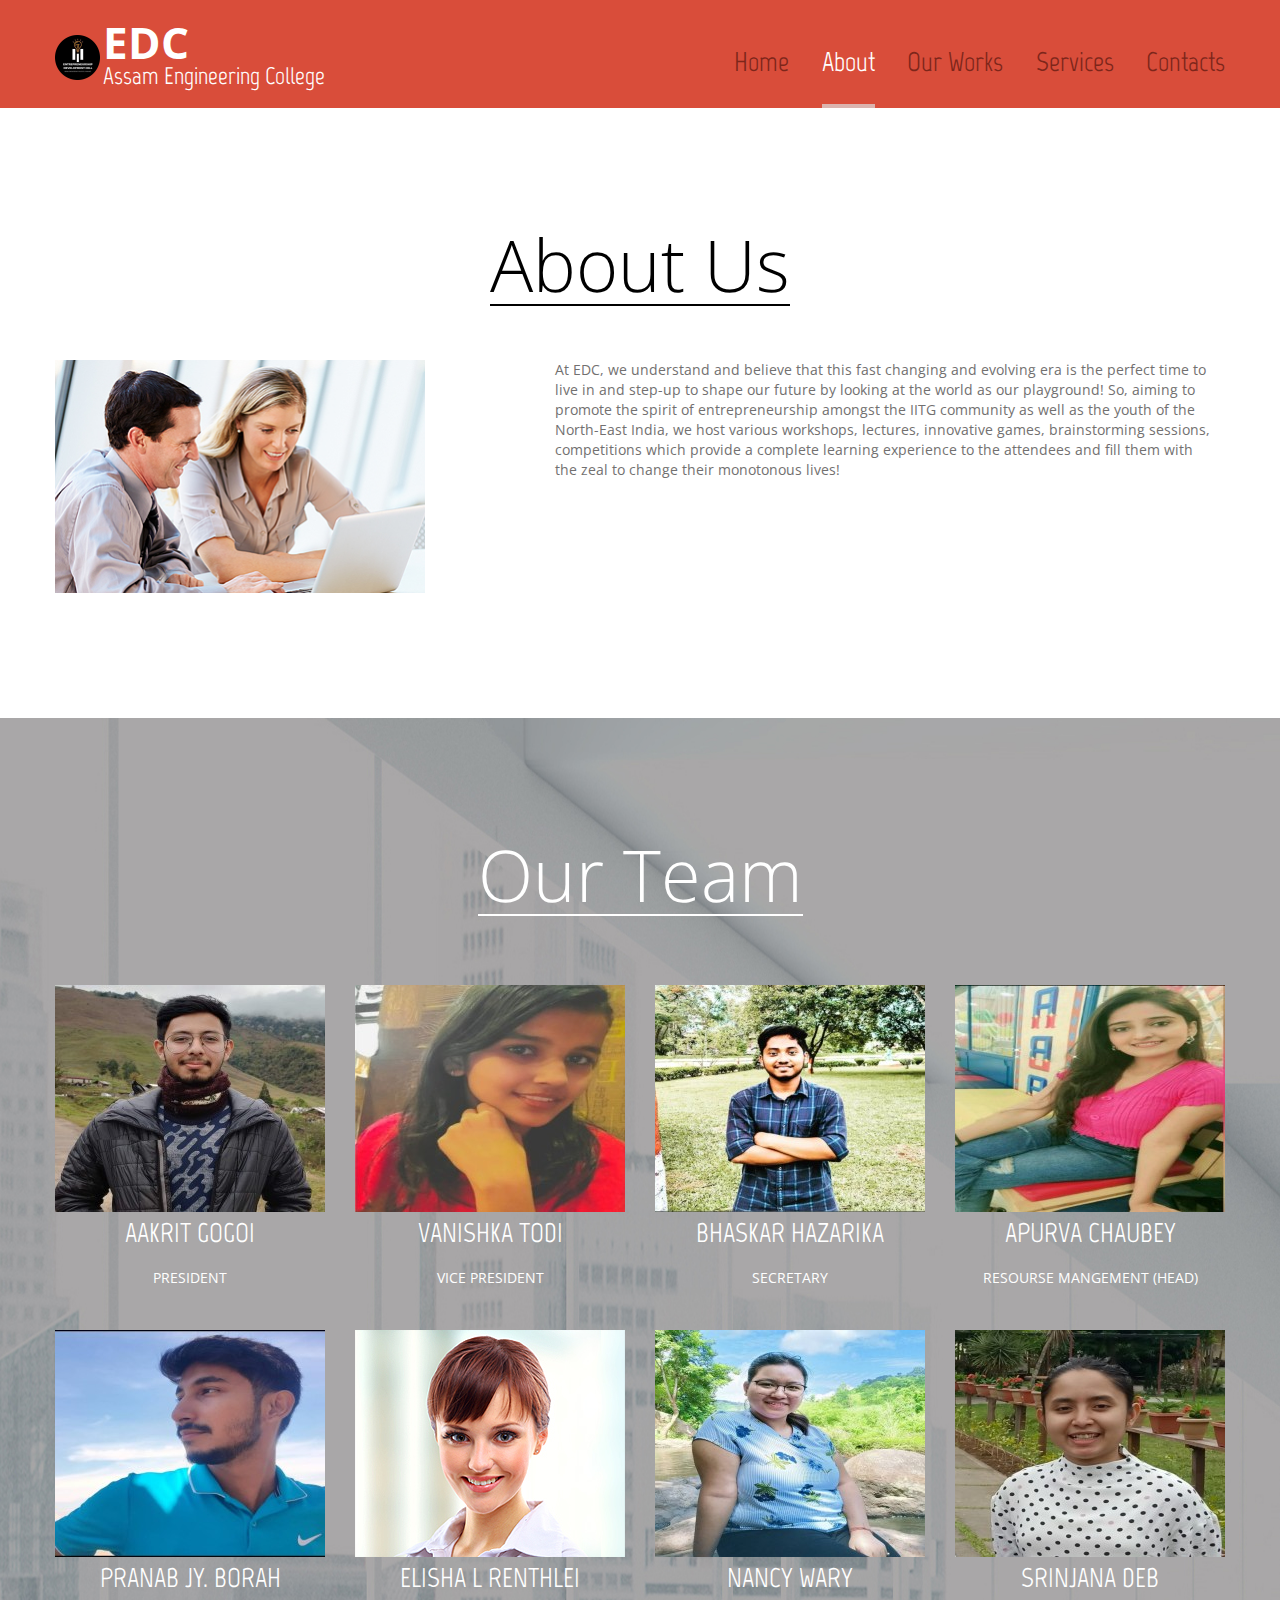
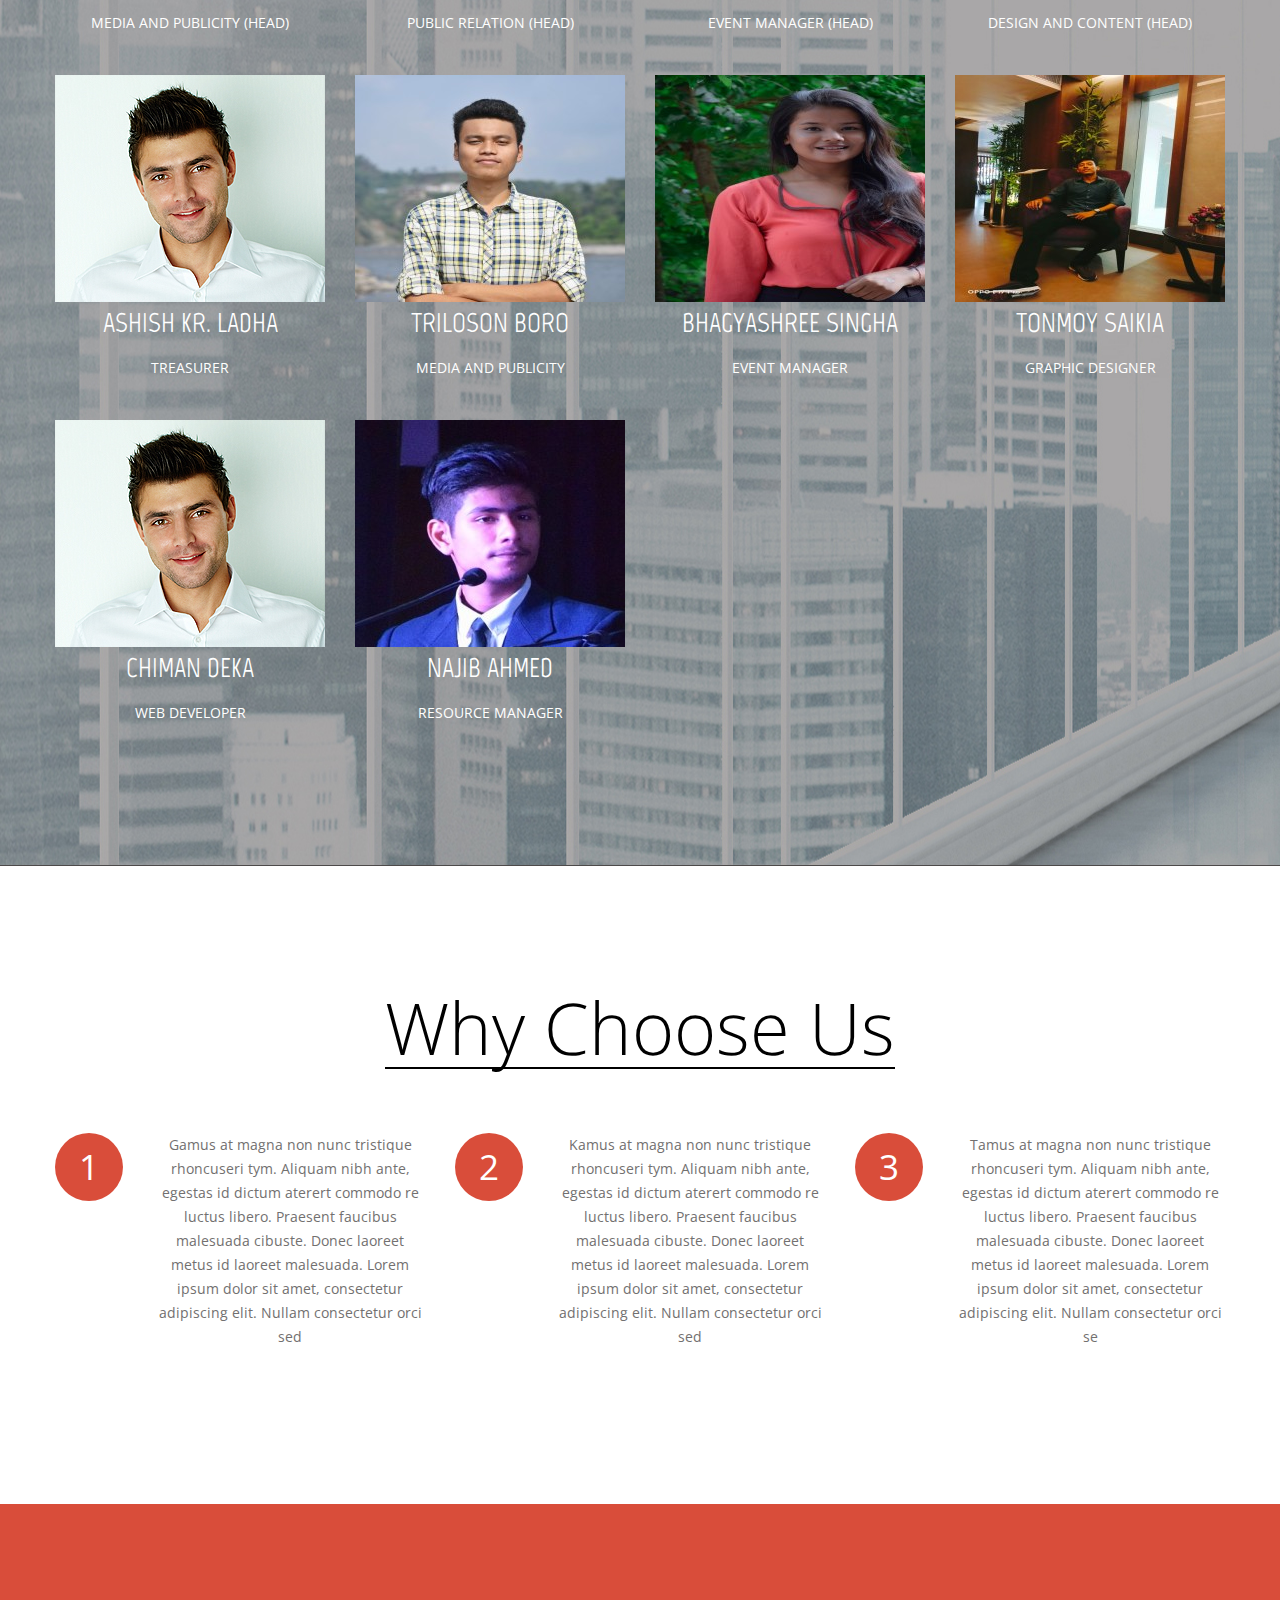
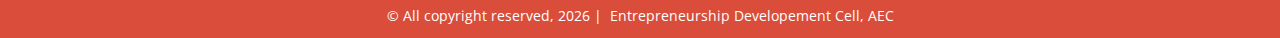
<file: index-1.html>
<!DOCTYPE html>
<html lang="en">
	<head>
	<title>About Us</title>
	<meta charset="utf-8">
	<meta name = "format-detection" content = "telephone=no" />
	<link rel="icon" href="images/logo.png" type="image/x-icon">
	<link rel="stylesheet" href="css/grid.css">
	<link rel="stylesheet" href="css/style.css">

	<script src="js/jquery.js"></script>
	<script src="js/jquery-migrate-1.2.1.js"></script>
	<script src="js/jquery.stellar.js"></script>
	<script src="js/script.js"></script>
	<!--[if (gt IE 9)|!(IE)]><!-->
	<script src="js/wow.js"></script>
	<script>
		$(document).ready(function () {
			if ($('html').hasClass('desktop')) {
				new WOW().init();
			}
		});
	</script>
	<!--<![endif]-->
	<!--[if lt IE 8]>
	<div style=' clear: both; text-align:center; position: relative;'>
	 <a href="http://windows.microsoft.com/en-US/internet-explorer/products/ie/home?ocid=ie6_countdown_bannercode">
		 <img src="images/ie8-panel/warning_bar_0000_us.jpg" border="0" height="42" width="820" alt="You are using an outdated browser. For a faster, safer browsing experience, upgrade for free today." />
	 </a>
	</div>
	<![endif]-->
	<!--[if lt IE 9]>
		<script src="js/html5shiv.js"></script>
		<link rel="stylesheet" type="text/css" media="screen" href="css/ie.css">
	<![endif]-->
	</head>
<body class="index-1">
<!--==============================header=================================-->
<header id="header">
	<div id="stuck_container">
		<div class="container">
			<div class="row">
				<div class="grid_12">
					<h1><a href="index.html">EDC</a><span>Assam Engineering College</span></h1>
					<nav>
						<ul class="sf-menu">
							<li><a href="index.html">Home</a>
								<!-- <ul>
									<li><a href="index-1.html">About</a></li>
									<li><a href="index-2.html">Projects</a>
										<ul>
											<li><a href="#">Lorem ipsum</a></li>
											<li><a href="#">Lorem ipsum</a></li>
											<li><a href="#">Lorem ipsum</a></li>
										</ul>
									</li>
									<li><a href="index-3.html">Services</a></li>
									<li><a href="#">index-4.html</a></li>
								</ul> -->
							</li>
							<li class="current"><a href="index-1.html">About</a></li>
							<li><a href="index-2.html">Our Works</a></li>
							<li><a href="index-3.html">Services</a></li>
							<li><a href="index-4.html">Contacts</a></li>
						</ul>
					</nav>
				</div>
			</div>
		</div>
	</div>
</header>

<!--=======content================================-->

<section id="content">
	<div class="full-width-container block-1">
		<div class="container">
			<div class="row">
				<div class="grid_12">
					<header>
						<h2><span>About Us</span></h2>
					</header>
				</div>
				<div class="grid_4">
					<div class="img_container"><img src="images/index-1_img-1.jpg" alt="img"></div>
				</div>
				<div class="grid_7 preffix_1">
					<p>At EDC, we understand and believe that this fast changing and evolving era is the perfect time to live in and step-up to shape our future by looking at the world as our playground! So, aiming to promote the spirit of entrepreneurship amongst the IITG community as well as the youth of the North-East India, we host various workshops, lectures, innovative games, brainstorming sessions, competitions which provide a complete learning experience to the attendees and fill them with the zeal to change their monotonous lives!</p>
					<!-- <a href="#" class="btn">More</a> -->
				</div>
			</div>
		</div>
	</div>
	<div class="full-width-container block-2 parallax-block" data-stellar-background-ratio="0.5">
		<div class="container">
			<div class="row">
				<div class="grid_12">
					<header>
						<h2><span>Our Team</span></h2>
					</header>
				</div>
				<div class="grid_3">
					<article>
						<div class="img_container"><img src="images/Aakrit Gogoi.jpg" alt="our team"></div>
						<h5>AAKRIT GOGOI</h5>
						<p>PRESIDENT</p>
					</article>
				</div>
				<div class="grid_3">
					<article>
						<div class="img_container"><img src="images/vanishka_todi.jpg" alt="our team"></div>
						<h5>VANISHKA TODI</h5>
						<p>VICE PRESIDENT</p>
					</article>
				</div>
				<div class="grid_3">
					<article>
						<div class="img_container"><img src="images/bhaskar.jpg" alt="our team"></div>
						<h5>BHASKAR HAZARIKA</h5>
						<p>SECRETARY</p>
					</article>
				</div>
				<div class="grid_3">
					<article>
						<div class="img_container"><img src="images/apurva.jpg" alt="our team"></div>
						<h5>APURVA CHAUBEY</h5>
						<p>RESOURSE MANGEMENT (HEAD)</p>
					</article>
				</div>
				<div class="grid_3">
					<article>
						<div class="img_container"><img src="images/pranab.jpg" alt="our team"></div>
						<h5>PRANAB JY. BORAH</h5>
						<p>MEDIA AND PUBLICITY (HEAD)</p>
					</article>
				</div>
				<div class="grid_3">
					<article>
						<div class="img_container"><img src="images/index-1_img-3.jpg" alt="our team"></div>
						<h5>ELISHA L RENTHLEI</h5>
						<p>PUBLIC RELATION (HEAD)</p>
					</article>
				</div>
				<div class="grid_3">
					<article>
						<div class="img_container"><img src="images/nancy_wary.jpg" alt="our team"></div>
						<h5>NANCY WARY</h5>
						<p>EVENT MANAGER (HEAD)</p>
					</article>
				</div>
				<div class="grid_3">
					<article>
						<div class="img_container"><img src="images/Srinjana Deb.jpg" alt="our team"></div>
						<h5>SRINJANA DEB</h5>
						<p>DESIGN AND CONTENT (HEAD)</p>
					</article>
				</div>
				<div class="grid_3">
					<article>
						<div class="img_container"><img src="images/index-1_img-2.jpg" alt="our team"></div>
						<h5>ASHISH KR. LADHA</h5>
						<p>TREASURER</p>
					</article>
				</div>
				<div class="grid_3">
					<article>
						<div class="img_container"><img src="images/Trilosan Boro.jpg" alt="our team"></div>
						<h5>TRILOSON BORO</h5>
						<p>MEDIA AND PUBLICITY</p>
					</article>
				</div>
				<div class="grid_3">
					<article>
						<div class="img_container"><img src="images/Bhagyashree Singha.jpg" alt="our team"></div>
						<h5>BHAGYASHREE SINGHA</h5>
						<p>EVENT MANAGER</p>
					</article>
				</div>
				<div class="grid_3">
					<article>
						<div class="img_container"><img src="images/Tonmoy Saikia.jpg" alt="our team"></div>
						<h5>TONMOY SAIKIA</h5>
						<p>GRAPHIC DESIGNER</p>
					</article>
				</div>
				<div class="grid_3">
					<article>
						<div class="img_container"><img src="images/index-1_img-2.jpg" alt="our team"></div>
						<h5>CHIMAN DEKA</h5>
						<p>WEB DEVELOPER</p>
					</article>
				</div>
				<div class="grid_3">
					<article>
						<div class="img_container"><img src="images/Najib Ahmed.jpg" alt="our team"></div>
						<h5>NAJIB AHMED</h5>
						<p>RESOURCE MANAGER</p>
					</article>
				</div>
				
				
			</div>
		</div>
	</div>
	<div class="full-width-container block-3">
		<div class="container">
			<div class="row">
				<div class="grid_12">
					<header>
						<h2><span>Why Choose Us</span></h2>
					</header>
				</div>
				<div class="grid_4">
					<div class="grid_1 alpha"><span class="element bd-ra">1</span></div>
					<div class="grid_3">
						<p>Gamus at magna non nunc tristique rhoncuseri tym. Aliquam nibh ante, egestas id dictum aterert commodo re luctus libero. Praesent faucibus malesuada cibuste. Donec laoreet metus id laoreet malesuada. Lorem ipsum dolor sit amet, consectetur adipiscing elit. Nullam consectetur orci sed </p>
					</div>
				</div>
				<div class="grid_4">
					<div class="grid_1 alpha"><span class="element bd-ra">2</span></div>
					<div class="grid_3">
						<p>Kamus at magna non nunc tristique rhoncuseri tym. Aliquam nibh ante, egestas id dictum aterert commodo re luctus libero. Praesent faucibus malesuada cibuste. Donec laoreet metus id laoreet malesuada. Lorem ipsum dolor sit amet, consectetur adipiscing elit. Nullam consectetur orci sed </p>
					</div>
				</div>
				<div class="grid_4">
					<div class="grid_1 alpha"><span class="element bd-ra">3</span></div>
					<div class="grid_3">
						<p>Tamus at magna non nunc tristique rhoncuseri tym. Aliquam nibh ante, egestas id dictum aterert commodo re luctus libero. Praesent faucibus malesuada cibuste. Donec laoreet metus id laoreet malesuada. Lorem ipsum dolor sit amet, consectetur adipiscing elit. Nullam consectetur orci se </p>
					</div>
				</div>
			</div>
		</div>
	</div>
</section>

<!--=======footer=================================-->
<footer id="footer">
	<div class="container">
		<div class="row">
			<div class="grid_12 copyright">
				<!-- <h2><span>Follow Us</span></h2>
				<a href="#" class="btn bd-ra"><span class="fa fa-facebook"></span></a>
				<a href="#" class="btn bd-ra"><span class="fa fa-tumblr"></span></a>
				<a href="#" class="btn bd-ra"><span class="fa fa-google-plus"></span></a> -->
				<pre>© All copyright reserved, <span id="copyright-year"></span> |  Entrepreneurship Developement Cell, AEC</pre>
				<!-- More Advertising Agency Website Templates at <a rel="nofollow" href="http://www.templatemonster.com/category/advertising-agency-website-templates/" target="_blank">TemplateMonster.com</a> -->
			</div>
		</div>
	</div>
	<!-- <div class="footer_bottom"><a href="http://www.templatemonster.com/" rel="nofollow"><img src="images/footer-logo.png" alt="logo"></a></div> -->
</footer>
<script>
	$(document).ready(function() { 
			if ($('html').hasClass('desktop')) {
				$.stellar({
					horizontalScrolling: false,
					verticalOffset: 20,
					resposive: true,
					hideDistantElements: true,
				});
			}
		});	
</script>
</body>
</html>
</file>
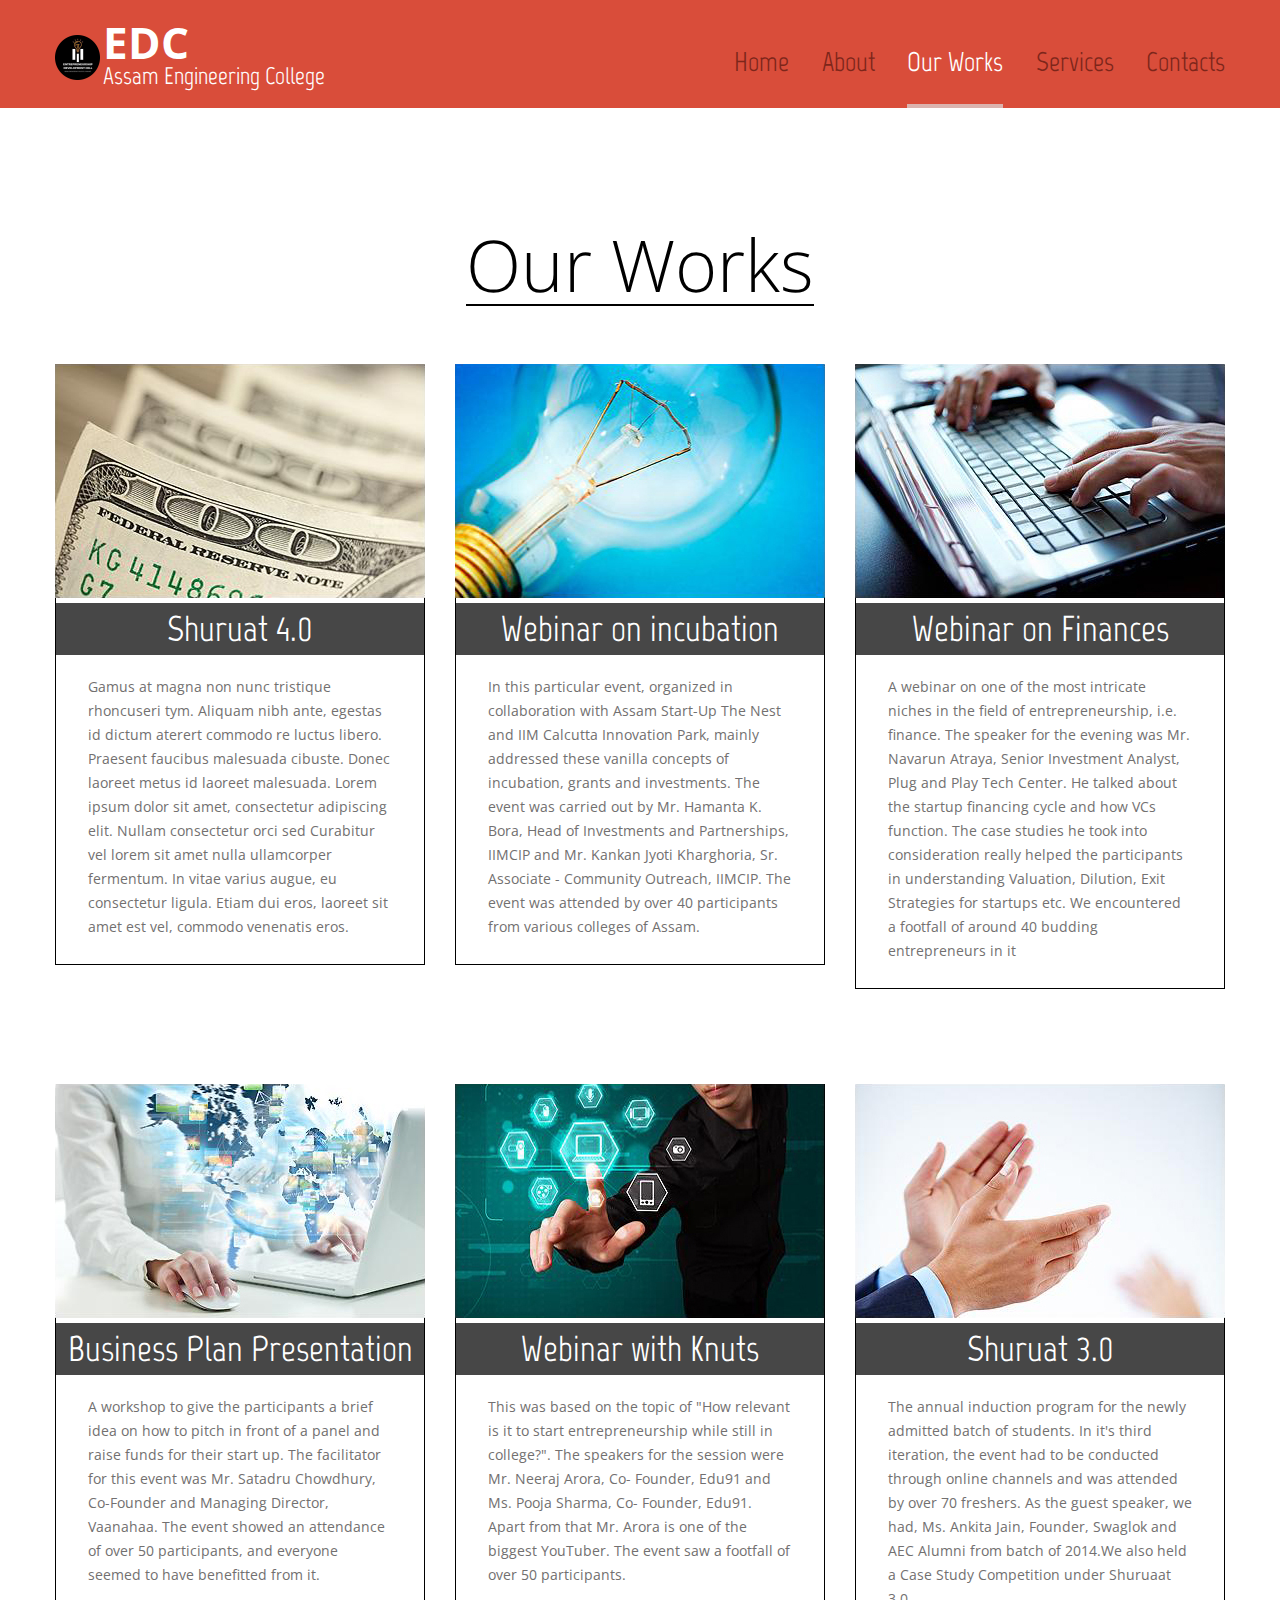
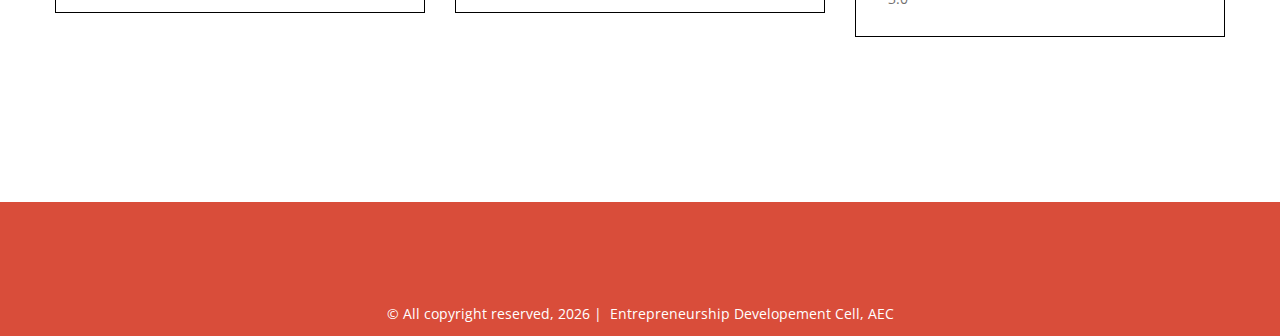
<file: index-2.html>
<!DOCTYPE html>
<html lang="en">
	<head>
	<title>Projects</title>
	<meta charset="utf-8">
	<meta name = "format-detection" content = "telephone=no" />
	<link rel="icon" href="images/logo.png" type="image/x-icon">
	<link rel="stylesheet" href="css/grid.css">
	<link rel="stylesheet" href="css/style.css">
	<link rel="stylesheet" href="css/touchTouch.css">

	<script src="js/jquery.js"></script>
	<script src="js/jquery-migrate-1.2.1.js"></script>
	<script src="js/touchTouch.jquery.js"></script>
	<script src="js/script.js"></script>
	<!--[if (gt IE 9)|!(IE)]><!-->
	<script src="js/wow.js"></script>
	<script>
		$(document).ready(function () {
			if ($('html').hasClass('desktop')) {
				new WOW().init();
			}
		});
	</script>
	<!--<![endif]-->
	<!--[if lt IE 8]>
	<div style=' clear: both; text-align:center; position: relative;'>
	 <a href="http://windows.microsoft.com/en-US/internet-explorer/products/ie/home?ocid=ie6_countdown_bannercode">
		 <img src="images/ie8-panel/warning_bar_0000_us.jpg" border="0" height="42" width="820" alt="You are using an outdated browser. For a faster, safer browsing experience, upgrade for free today." />
	 </a>
	</div>
	<![endif]-->
	<!--[if lt IE 9]>
		<script src="js/html5shiv.js"></script>
		<link rel="stylesheet" type="text/css" media="screen" href="css/ie.css">
	<![endif]-->
	</head>
<body class="index-2">
<!--==============================header=================================-->
<header id="header">
	<div id="stuck_container">
		<div class="container">
			<div class="row">
				<div class="grid_12">
					<h1><a href="index.html">EDC</a><span>Assam Engineering College</span></h1>
					<nav>
						<ul class="sf-menu">
							<li><a href="index.html">Home</a>
								<!-- <ul>
									<li><a href="#">Lorem ipsum</a></li>
									<li><a href="#">Lorem ipsum</a>
										<ul>
											<li><a href="#">Lorem ipsum</a></li>
											<li><a href="#">Lorem ipsum</a></li>
											<li><a href="#">Lorem ipsum</a></li>
										</ul>
									</li>
									<li><a href="#">Lorem ipsum</a></li>
								</ul> -->
							</li>
							<li><a href="index-1.html">About</a></li>
							<li class="current"><a href="index-2.html">Our Works</a></li>
							<li><a href="index-3.html">Services</a></li>
							<li><a href="index-4.html">Contacts</a></li>
						</ul>
					</nav>
				</div>
			</div>
		</div>
	</div>
</header>

<!--=======content================================-->

<section id="content">
	<div class="full-width-container block-1">
		<div class="container">
			<div class="row">
				<div class="grid_12">
					<header>
						<h2><span>Our Works</span></h2>
					</header>
				</div>
				<div id="touch_gallery">
					<div class="grid_4">
						<div class="img_container"><a href="images/index-2_img-1-big.jpg"><img src="images/index-2_img-1.jpg" alt="projects"></a></div>
						<article>
							<h4>Shuruat 4.0</h4>
							<p>Gamus at magna non nunc tristique rhoncuseri tym. Aliquam nibh ante, egestas id dictum aterert commodo re luctus libero. Praesent faucibus malesuada cibuste. Donec laoreet metus id laoreet malesuada. Lorem ipsum dolor sit amet, consectetur adipiscing elit. Nullam consectetur orci sed Curabitur vel lorem sit amet nulla ullamcorper fermentum. In vitae varius augue, eu consectetur ligula. Etiam dui eros, laoreet sit amet est vel, commodo venenatis eros.</p>
						</article>
					</div>
					<div class="grid_4">
						<div class="img_container"><a href="images/index-2_img-2-big.jpg"><img src="images/index-2_img-2.jpg" alt="projects"></a></div>
						<article>
							<h4>Webinar on incubation</h4>
							<p>In this particular event, organized in collaboration with Assam Start-Up The Nest and IIM Calcutta Innovation Park, mainly addressed these vanilla concepts of incubation, grants and investments. The event was carried out by Mr. Hamanta K. Bora, Head of Investments and Partnerships, IIMCIP and Mr. Kankan Jyoti Kharghoria, Sr. Associate - Community Outreach, IIMCIP. The event was attended by over 40 participants from various colleges of Assam.</p>
						</article>
					</div>
					<div class="grid_4">
						<div class="img_container"><a href="images/index-2_img-3-big.jpg"><img src="images/index-2_img-3.jpg" alt="projects"></a></div>
						<article>
							<h4>Webinar on Finances</h4>
							<p>A webinar on one of the most intricate niches in the field of entrepreneurship, i.e. finance. The speaker for the evening was Mr. Navarun Atraya, Senior Investment Analyst, Plug and Play Tech Center. He talked about the startup financing cycle and how VCs function. The case studies he took into consideration really helped the participants in understanding Valuation, Dilution, Exit Strategies for startups etc. We encountered a footfall of around 40 budding entrepreneurs in it</p>
						</article>
					</div>
					<div class="grid_4">
						<div class="img_container"><a href="images/index-2_img-4-big.jpg"><img src="images/index-2_img-4.jpg" alt="projects"></a></div>
						<article>
							<h4>Business Plan Presentation</h4>
							<p>A workshop to give the participants a brief idea on how to pitch in front of a panel and raise funds for their start up. The facilitator for this event was Mr. Satadru Chowdhury, Co-Founder and Managing Director, Vaanahaa. The event showed an attendance of over 50 participants, and everyone seemed to have benefitted from it.</p>
						</article>
					</div>
					<div class="grid_4">
						<div class="img_container"><a href="images/index-2_img-5-big.jpg"><img src="images/index-2_img-5.jpg" alt="projects"></a></div>
						<article>
							<h4>Webinar with Knuts</h4>
							<p>This was based on the topic of "How relevant is it to start entrepreneurship while still in college?". The speakers for the session were Mr. Neeraj Arora, Co- Founder, Edu91 and Ms. Pooja Sharma, Co- Founder, Edu91. Apart from that Mr. Arora is one of the biggest YouTuber. The event saw a footfall of over 50 participants.</p>
						</article>
					</div>
					<div class="grid_4">
						<div class="img_container"><a href="images/index-2_img-6-big.jpg"><img src="images/index-2_img-6.jpg" alt="projects"></a></div>
						<article>
							<h4>Shuruat 3.0</h4>
							<p>The annual induction program for the newly admitted batch of students. In it's third iteration, the event had to be conducted through online channels and was attended by over 70 freshers. As the guest speaker, we had, Ms. Ankita Jain, Founder, Swaglok and AEC Alumni from batch of 2014.We also held a Case Study Competition under Shuruaat 3.0</p>
						</article>
					</div>
					<!-- <div class="grid_4">
						<div class="img_container"><a href="images/index-2_img-7-big.jpg"><img src="images/index-2_img-7.jpg" alt="projects"></a></div>
						<article>
							<h4>Work name</h4>
							<p>Wamus at magna non nunc tristique rhoncuseri tym. Aliquam nibh ante, egestas id dictum aterert commodo re luctus libero. Praesent faucibus malesuada cibuste. Donec laoreet metus id laoreet malesuada. Lorem ipsum dolor sit amet, consectetur adipiscing elit. Nullam consectetur orci sed Curabitur vel lorem sit amet nulla ullamcorper fermentum. In vitae varius augue, eu consectetur ligula. Etiam dui eros, laoreet sit amet est vel, commodo venenatis eroser.</p>
						</article>
					</div>
					<div class="grid_4">
						<div class="img_container"><a href="images/index-2_img-8-big.jpg"><img src="images/index-2_img-8.jpg" alt="projects"></a></div>
						<article>
							<h4>Work name</h4>
							<p>Kamus at magna non nunc tristique rhoncuseri tym. Aliquam nibh ante, egestas id dictum aterert commodo re luctus libero. Praesent faucibus malesuada cibuste. Donec laoreet metus id laoreet malesuada. Lorem ipsum dolor sit amet, consectetur adipiscing elit. Nullam consectetur orci sed Curabitur vel lorem sit amet nulla ullamcorper fermentum. In vitae varius augue, eu consectetur ligula. Etiam dui eros, laoreet sit amet est vel, commodo venenatis erose.</p>
						</article>
					</div>
					<div class="grid_4">
						<div class="img_container"><a href="images/index-2_img-9-big.jpg"><img src="images/index-2_img-9.jpg" alt="projects"></a></div>
						<article>
							<h4>Work name</h4>
							<p>Gamus at magna non nunc tristique rhoncuseri tym. Aliquam nibh ante, egestas id dictum aterert commodo re luctus libero. Praesent faucibus malesuada cibuste. Donec laoreet metus id laoreet malesuada. Lorem ipsum dolor sit amet, consectetur adipiscing elit. Nullam consectetur orci sed Curabitur vel lorem sit amet nulla ullamcorper fermentum. In vitae varius augue, eu consectetur ligula. Etiam dui eros, laoreet sit amet est vel, commodo venenatis eros.</p>
						</article>
					</div> -->
				</div>
			</div>
		</div>
	</div>
</section>

<!--=======footer=================================-->
<footer id="footer">
	<div class="container">
		<div class="row">
			<div class="grid_12 copyright">
				<!-- <h2><span>Follow Us</span></h2>
				<a href="#" class="btn bd-ra"><span class="fa fa-facebook"></span></a>
				<a href="#" class="btn bd-ra"><span class="fa fa-tumblr"></span></a>
				<a href="#" class="btn bd-ra"><span class="fa fa-google-plus"></span></a> -->
				<pre>© All copyright reserved, <span id="copyright-year"></span> |  Entrepreneurship Developement Cell, AEC</pre>
				<!-- More Advertising Agency Website Templates at <a rel="nofollow" href="http://www.templatemonster.com/category/advertising-agency-website-templates/" target="_blank">TemplateMonster.com</a> -->
			</div>
		</div>
	</div>
	<!-- <div class="footer_bottom"><a href="http://www.templatemonster.com/" rel="nofollow"><img src="images/footer-logo.png" alt="logo"></a></div> -->
</footer>
<script>
	$(function(){
		$('#touch_gallery a').touchTouch();
	});
</script>
</body>
</html>
</file>
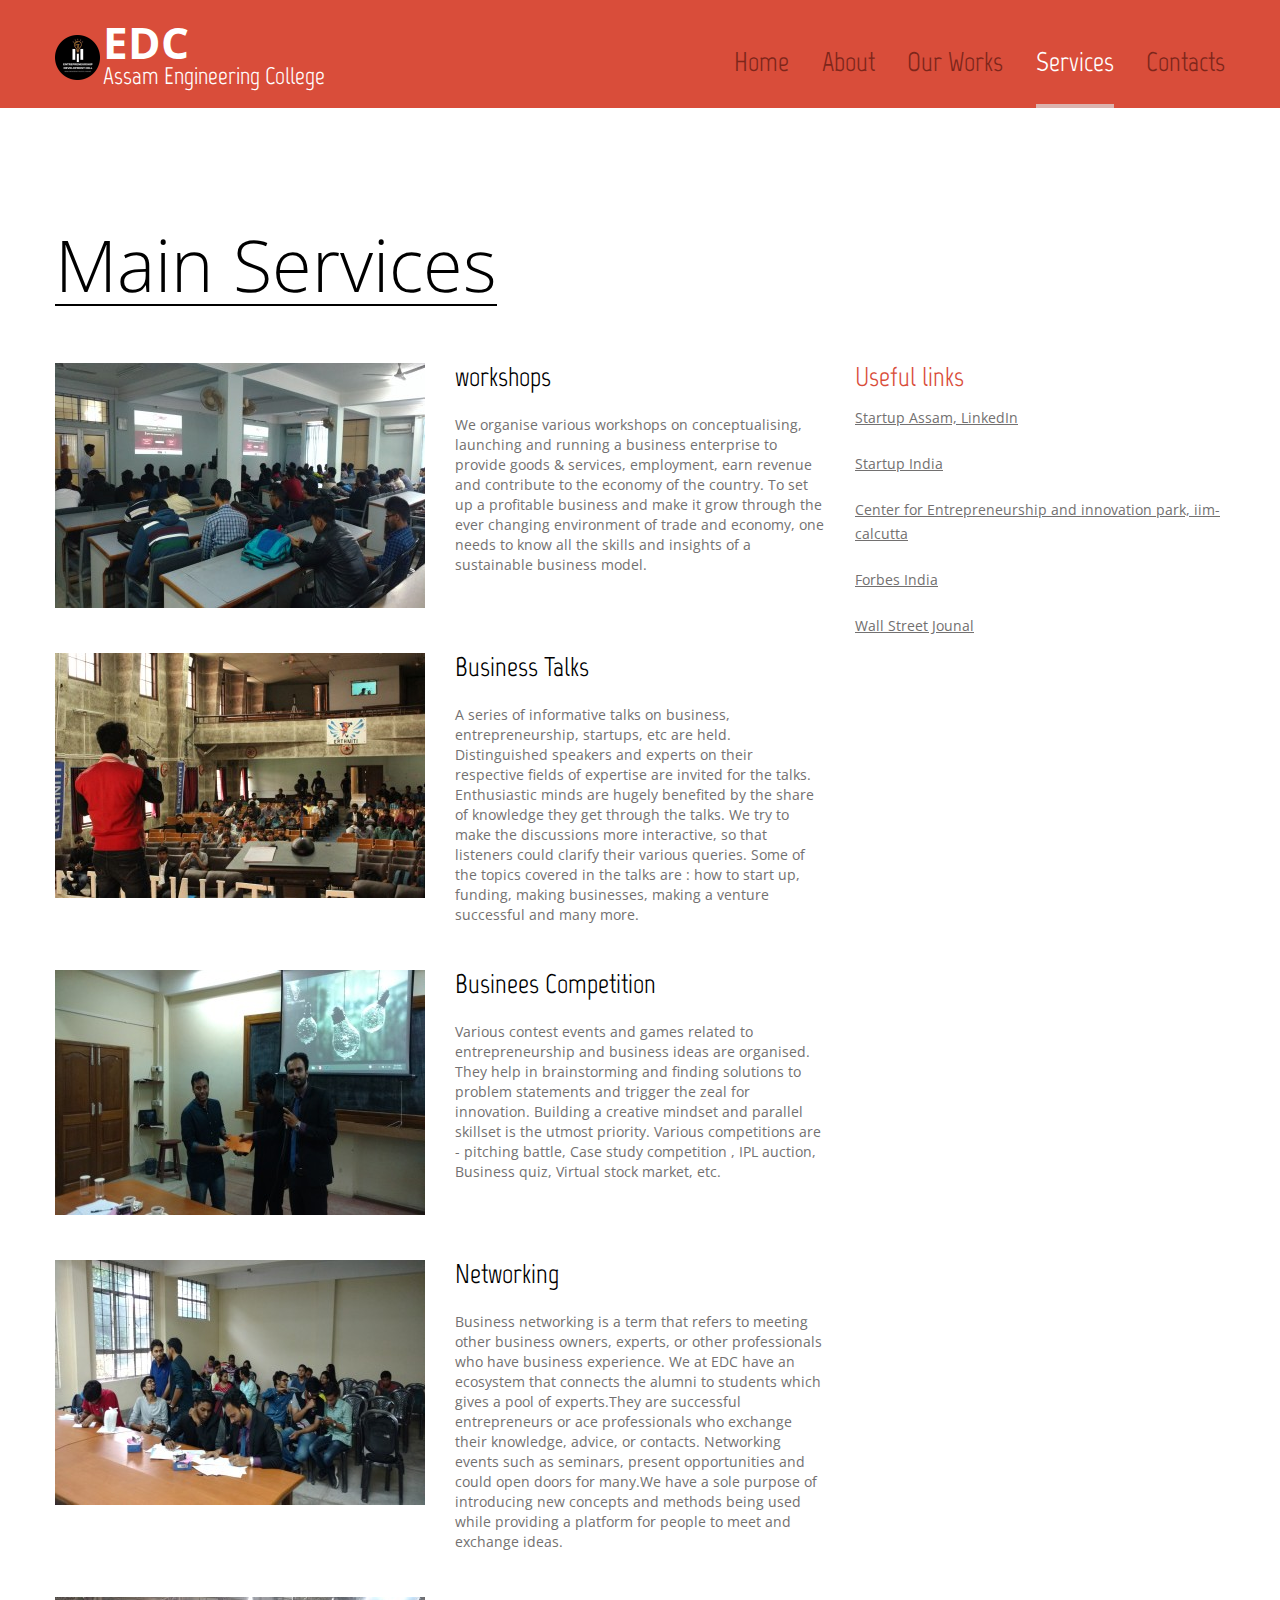
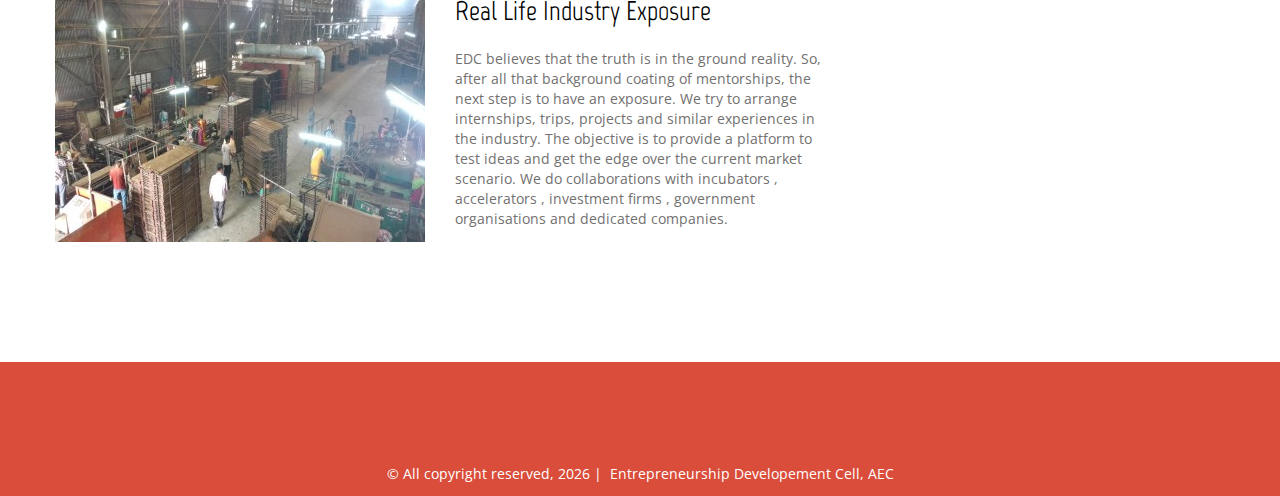
<file: index-3.html>
<!DOCTYPE html>
<html lang="en">
	<head>
	<title>Services</title>
	<meta charset="utf-8">
	<meta name = "format-detection" content = "telephone=no" />
	<link rel="icon" href="images/logo.png" type="image/x-icon">
	<link rel="stylesheet" href="css/grid.css">
	<link rel="stylesheet" href="css/style.css">

	<script src="js/jquery.js"></script>
	<script src="js/jquery-migrate-1.2.1.js"></script>
	<script src="js/script.js"></script>
	<!--[if (gt IE 9)|!(IE)]><!-->
	<script src="js/jquery.mobile.customized.min.js"></script>
	<script src="js/wow.js"></script>
	<script>
		$(document).ready(function () {
			if ($('html').hasClass('desktop')) {
				new WOW().init();
			}
		});
	</script>
	<!--<![endif]-->
	<!--[if lt IE 8]>
	<div style=' clear: both; text-align:center; position: relative;'>
	 <a href="http://windows.microsoft.com/en-US/internet-explorer/products/ie/home?ocid=ie6_countdown_bannercode">
		 <img src="images/ie8-panel/warning_bar_0000_us.jpg" border="0" height="42" width="820" alt="You are using an outdated browser. For a faster, safer browsing experience, upgrade for free today." />
	 </a>
	</div>
	<![endif]-->
	<!--[if lt IE 9]>
		<script src="js/html5shiv.js"></script>
		<link rel="stylesheet" type="text/css" media="screen" href="css/ie.css">
	<![endif]-->
	</head>
<body class="index-3">
<!--==============================header=================================-->
<header id="header">
	<div id="stuck_container">
		<div class="container">
			<div class="row">
				<div class="grid_12">
					<h1><a href="index.html">EDC</a><span>Assam Engineering College</span></h1>
					<nav>
						<ul class="sf-menu">
							<li><a href="index.html">Home</a>
								<!-- <ul>
									<li><a href="#">Lorem ipsum</a></li>
									<li><a href="#">Lorem ipsum</a>
										<ul>
											<li><a href="#">Lorem ipsum</a></li>
											<li><a href="#">Lorem ipsum</a></li>
											<li><a href="#">Lorem ipsum</a></li>
										</ul>
									</li>
									<li><a href="#">Lorem ipsum</a></li>
								</ul> -->
							</li>
							<li><a href="index-1.html">About</a></li>
							<li><a href="index-2.html">Our Works</a></li>
							<li class="current"><a href="index-3.html">Services</a></li>
							<li><a href="index-4.html">Contacts</a></li>
						</ul>
					</nav>
				</div>
			</div>
		</div>
	</div>
</header>

<!--=======content================================-->

<section id="content">
	<div class="full-width-container block-1">
		<div class="container">
			<div class="row">
				<div class="grid_12">
					<header>
						<h2><span> Main Services</span></h2>
					</header>
				</div>
			</div>
			<div class="row">
				<div class="grid_8">
					<article class="clearfix">
						<div class="grid_4 alpha">
							<div class="img_container"><img src="images/workshop.jpg" alt="img"></div>
						</div>
						<div class="grid_4">
							<h5><a href="#">workshops</a></h5>
							<p>We organise various workshops on  conceptualising, launching and running a business enterprise to provide goods & services, employment, earn revenue and contribute to the economy of the country. To set up a profitable business and make it grow through the ever changing environment of trade and economy, one needs to know all the skills and insights of a sustainable business model. <br>
						</div>
					</article>
					<article class="clearfix">
						<div class="grid_4 alpha">
							<div class="img_container"><img src="images/talks.jpg" alt="img"></div>
						</div>
						<div class="grid_4">
							<h5><a href="#">Business Talks</a></h5>
							<p>A series of informative talks on business, entrepreneurship, startups, etc are held. Distinguished speakers and experts on their respective fields of expertise are invited for the talks. Enthusiastic minds are hugely benefited by the share of knowledge  they get through the talks. We try to make the discussions more interactive, so that listeners could clarify their various queries. Some of the topics covered in the talks are : how to start up, funding, making businesses, making a venture successful and many more. </p>
						</div>
					</article>
					<article class="clearfix">
						<div class="grid_4 alpha">
							<div class="img_container"><img src="images/competition (1).jpg" alt="img"></div>
						</div>
						<div class="grid_4">
							<h5><a href="#">Businees Competition</a></h5>
							<p>Various contest events and games related to entrepreneurship and business ideas are organised. They help in brainstorming and finding solutions to problem statements and trigger the zeal for innovation. Building a creative mindset and parallel skillset is the utmost priority. Various competitions are - pitching battle, Case study competition , IPL auction, Business quiz, Virtual stock market, etc. </p>
						</div>
					</article>
					<article class="clearfix">
						<div class="grid_4 alpha">
							<div class="img_container"><img src="images/networking.jpg" alt="img"></div>
						</div>
						<div class="grid_4">
							<h5><a href="#">Networking</a></h5>
							<p>Business networking is a term that refers to meeting other business owners, experts, or other professionals who have business experience. We at EDC have an ecosystem that connects the alumni to students which gives a pool of experts.They are successful entrepreneurs or ace professionals who exchange their knowledge, advice, or contacts. Networking events such as seminars, present opportunities and could open doors for many.We have a sole purpose of introducing new concepts and methods being used while providing a platform for people to meet and exchange ideas.</p>
						</div>
					</article>
					<article class="clearfix">
						<div class="grid_4 alpha">
							<div class="img_container"><img src="images/real_life.jpg" alt="img"></div>
						</div>
						<div class="grid_4">
							<h5><a href="#">Real Life Industry Exposure</a></h5>
							<p>EDC believes that the truth is in the ground reality. So, after all that background coating of mentorships, the next step is to have an exposure. We try to arrange internships, trips, projects and similar experiences in the industry. The objective is to provide a platform to test ideas and get the edge over the current market scenario. We do collaborations with incubators , accelerators , investment firms , government organisations and dedicated companies.  </p>
						</div>
					</article>
				</div>
				<div class="grid_4">
					<h5 class="h5__mod"><a href="#">Useful links</a></h5>
					<ul>
						<li><a href="https://www.linkedin.com/in/assam-startup-3793b5182?lipi=urn%3Ali%3Apage%3Ad_flagship3_profile_view_base_contact_details%3BaTfHyS2BScW4zFek%2FNrXLg%3D%3D">Startup Assam, LinkedIn</a></li>
						<li><a href="https://www.startupindia.gov.in/">Startup India</a></li>
						<li><a href="https://www.iimcal.ac.in/faculty/centers-of-excellence/centre-for-entrepreneurship-innovation/iim-calcutta-innovation-park">Center for Entrepreneurship and innovation park, iim-calcutta</a></li>
						<li><a href="https://www.forbesindia.com/">Forbes India</a></li>
						<li><a href="#">Wall Street Jounal </a></li>
						<!-- <li><a href="#">Nullam consectetur orci seit amet nulla ullamcorper </a></li>
						<li><a href="#">Fermentun vitae varius augue </a></li>
						<li><a href="#">Etiam dui eros, laoreet sit amet est velvenenatis</a></li>
						<li><a href="#">Lamus at magna non nunc tristique </a></li>
						<li><a href="#">Aliquam nibh ante, egestas id dictum aterertc</a></li>
						<li><a href="#">Praesent faucibus malesuada cibustenec laus </a></li>
						<li><a href="#">Lorem ipsum dolor sit amet, consectetur adipisci</a></li>
						<li><a href="#">Nullam consectetur orci sed Curabitur vel lorem</a></li>
						<li><a href="#">Anulla ullamcorper fermentumertoli noto dert</a></li>
						<li><a href="#">In vitae varius nsectetur destro werlo das</a></li> -->
					</ul>
				</div>
			</div>
		</div>
	</div>
	<!-- <div class="full-width-container block-2">
		<div class="container">
			<div class="row">
					<div class="grid_12">
						<header>
							<h2><span>Testimonials</span></h2>
						</header>
					</div>
				<div class="grid_4">
					<div class="text_content"><p>Gamus at magna non nunc tristique rhoncuseri tym. Aliquam nibh ante, egestas id dictum aterert commodo re luctus libero. Praesent faucibus malesuada cibuste. Donec laoreet metus id laoreet malesuada.</p> </div>
					<h5>Sandra Kromstein</h5>
				</div>
				<div class="grid_4">
					<div class="text_content"><p>Tamus at magna non nunc tristique rhoncuseri tym. Aliquam nibh ante, egestas id dictum aterert commodo re luctus libero. Praesent faucibus malesuada cibuste. Donec laoreet metus id laoreet malesuada.</p> </div>
					<h5>Thomas Klimt</h5>
				</div>
				<div class="grid_4">
					<div class="text_content"><p>Hamus at magna non nunc tristique rhoncuseri tym. Aliquam nibh ante, egestas id dictum aterert commodo re luctus libero. Praesent faucibus malesuada cibuste. Donec laoreet metus id laoreet malesuada.</p> </div>
					<h5>Moyra Freeman</h5>
				</div>
			</div>
		</div>
	</div> -->
</section>

<!--=======footer=================================-->
<footer id="footer">
	<div class="container">
		<div class="row">
			<div class="grid_12 copyright">
				<!-- <h2><span>Follow Us</span></h2> -->
				<!-- <a href="https://www.linkedin.com/in/edc-aec-392430141/" target="blank" class="btn bd-ra"><span class="fa fa-facebook"></span></a> -->
				<!-- <a href="#" class="btn bd-ra"><span class="fa fa-tumblr"></span></a> -->
				<!-- <a href="#" class="btn bd-ra"><span class="fa fa-google-plus"></span></a> -->
				<pre>© All copyright reserved, <span id="copyright-year"></span> |  Entrepreneurship Developement Cell, AEC</pre>
				<!-- More Advertising Agency Website Templates at <a rel="nofollow" href="http://www.templatemonster.com/category/advertising-agency-website-templates/" target="_blank">TemplateMonster.com</a> -->
			</div>
		</div>
	</div>
	<!-- <div class="footer_bottom"><a href="http://www.templatemonster.com/" rel="nofollow"><img src="images/footer-logo.png" alt="logo"></a></div> -->
</footer>
</body>
</html>
</file>
<file: css/ie.css>
.bd-ra { behavior:url(js/PIE.htc); position:relative;}
.owl-carousel .owl-next,
.owl-carousel .owl-prev {
	width: 24px;
	height: 41px;
	background-image: url(../images/arrows_for_ie.png);
}
.owl-carousel .owl-next {background-position: -24px -40px }
.owl-carousel .owl-prev {background-position: 0 0px}
.owl-carousel .owl-next:hover {background-position: 0 -40px}
.owl-carousel .owl-prev:hover {background-position: -24px 0}
.owl-carousel .owl-next:before { display: none; }
.owl-carousel .owl-prev:before { display: none; }
</file>
<file: css/touchTouch.css>
/* The gallery overlay */

#galleryOverlay{
	width:100%;
	height:100%;
	position:fixed;
	top:0;
	left:0;
	opacity:0;
	z-index:100000;
	background-color:#222;
	background-color:rgba(0,0,0,0.8);
	overflow:hidden;
	display:none;
	
	-moz-transition:opacity 1s ease;
	-webkit-transition:opacity 1s ease;
	transition:opacity 1s ease;
}

/* This class will trigger the animation */

#galleryOverlay.visible{
	opacity:1;
}

#gallerySlider{
	height:100%;
	
	left:0;
	top:0;
	
	width:100%;
	white-space: nowrap;
	position:absolute;
	
	-moz-transition:left 0.4s ease;
	-webkit-transition:left 0.4s ease;
	transition:left 0.4s ease;
}

#gallerySlider .placeholder{
	background: url("../images/preloader.gif") no-repeat center center;
	height: 100%;
	line-height: 1px;
	text-align: center;
	width:100%;
	display:inline-block;
}

/* The before element moves the
 * image halfway from the top */

#gallerySlider .placeholder:before{
	content: "";
	display: inline-block;
	height: 50%;
	width: 1px;
	margin-right:-1px;
}

#gallerySlider .placeholder img{
	display: inline-block;
	max-height: 100%;
	max-width: 100%;
	vertical-align: middle;
}

#gallerySlider.rightSpring{
	-moz-animation: rightSpring 0.3s;
	-webkit-animation: rightSpring 0.3s;
}

#gallerySlider.leftSpring{
	-moz-animation: leftSpring 0.3s;
	-webkit-animation: leftSpring 0.3s;
}

/* Firefox Keyframe Animations */

@-moz-keyframes rightSpring{
	0%{		margin-left:0px;}
	50%{	margin-left:-30px;}
	100%{	margin-left:0px;}
}

@-moz-keyframes leftSpring{
	0%{		margin-left:0px;}
	50%{	margin-left:30px;}
	100%{	margin-left:0px;}
}

/* Safari and Chrome Keyframe Animations */

@-webkit-keyframes rightSpring{
	0%{		margin-left:0px;}
	50%{	margin-left:-30px;}
	100%{	margin-left:0px;}
}

@-webkit-keyframes leftSpring{
	0%{		margin-left:0px;}
	50%{	margin-left:30px;}
	100%{	margin-left:0px;}
}

/* Arrows */

#prevArrow,#nextArrow{
	border:none;
	text-decoration:none;
	background:url('../images/arrows.png') no-repeat;
	opacity:0.5;
	cursor:pointer;
	position:absolute;
	width:43px;
	height:58px;
	
	top:50%;
	margin-top:-29px;
	
	-moz-transition:opacity 0.2s ease;
	-webkit-transition:opacity 0.2s ease;
	transition:opacity 0.2s ease;
}

#prevArrow:hover, #nextArrow:hover{
	opacity:1;
}

#prevArrow{
	background-position:left top;
	left:40px;
}

#nextArrow{
	background-position:right top;
	right:40px;
}
</file>
<file: css/grid.css>
/* http://meyerweb.com/eric/tools/css/reset/ 
   v2.0 | 20110126
   License: none (public domain)
*/
html,
body,
div,
span,
applet,
object,
iframe,
h1,
h2,
h3,
h4,
h5,
h6,
p,
blockquote,
pre,
a,
abbr,
acronym,
address,
big,
cite,
code,
del,
dfn,
em,
img,
ins,
kbd,
q,
s,
samp,
small,
strike,
strong,
sub,
sup,
tt,
var,
b,
u,
i,
center,
dl,
dt,
dd,
ol,
ul,
li,
fieldset,
form,
label,
legend,
table,
caption,
tbody,
tfoot,
thead,
tr,
th,
td,
article,
aside,
canvas,
details,
embed,
figure,
figcaption,
footer,
header,
hgroup,
menu,
nav,
output,
ruby,
section,
summary,
time,
mark,
audio,
video {
  margin: 0;
  padding: 0;
  border: 0;
  font-size: 100%;
  font: inherit;
  vertical-align: top;
}
/* HTML5 display-role reset for older browsers */
article,
aside,
details,
figcaption,
figure,
footer,
header,
hgroup,
menu,
nav,
section {
  display: block;
}
body {
  line-height: 1;
}
ol,
ul {
  list-style: none;
}
blockquote,
q {
  quotes: none;
}
blockquote:before,
blockquote:after,
q:before,
q:after {
  content: '';
  content: none;
}
table {
  border-collapse: collapse;
  border-spacing: 0;
}
.clearfix {
  *zoom: 1;
}
.clearfix:before,
.clearfix:after {
  display: table;
  content: "";
  line-height: 0;
}
.clearfix:after {
  clear: both;
}
.container .alpha {
  margin-left: 0px;
}
.container .omega {
  margin-right: 0px;
}
.row {
  margin-left: -30px;
  *zoom: 1;
}
.row:before,
.row:after {
  display: table;
  content: "";
  line-height: 0;
}
.row:after {
  clear: both;
}
[class*="grid_"] {
  float: left;
  min-height: 1px;
  margin-left: 30px;
}
.container {
  width: 1170px;
}
.grid_12 {
  width: 1170px;
}
.grid_11 {
  width: 1070px;
}
.grid_10 {
  width: 970px;
}
.grid_9 {
  width: 870px;
}
.grid_8 {
  width: 770px;
}
.grid_7 {
  width: 670px;
}
.grid_6 {
  width: 570px;
}
.grid_5 {
  width: 470px;
}
.grid_4 {
  width: 370px;
}
.grid_3 {
  width: 270px;
}
.grid_2 {
  width: 170px;
}
.grid_1 {
  width: 70px;
}
.preffix_12 {
  margin-left: 1230px;
}
.preffix_11 {
  margin-left: 1130px;
}
.preffix_10 {
  margin-left: 1030px;
}
.preffix_9 {
  margin-left: 930px;
}
.preffix_8 {
  margin-left: 830px;
}
.preffix_7 {
  margin-left: 730px;
}
.preffix_6 {
  margin-left: 630px;
}
.preffix_5 {
  margin-left: 530px;
}
.preffix_4 {
  margin-left: 430px;
}
.preffix_3 {
  margin-left: 330px;
}
.preffix_2 {
  margin-left: 230px;
}
.preffix_1 {
  margin-left: 130px;
}
.container {
  margin-right: auto;
  margin-left: auto;
  *zoom: 1;
  -webkit-box-sizing: border-box;
  -moz-box-sizing: border-box;
  box-sizing: border-box;
}
.container:before,
.container:after {
  display: table;
  content: "";
  line-height: 0;
}
.container:after {
  clear: both;
}
@media (min-width: 980px) and (max-width: 1199px) {
  .row {
    margin-left: -20px;
    *zoom: 1;
  }
  .row:before,
  .row:after {
    display: table;
    content: "";
    line-height: 0;
  }
  .row:after {
    clear: both;
  }
  [class*="grid_"] {
    float: left;
    min-height: 1px;
    margin-left: 20px;
  }
  .container {
    width: 940px;
  }
  .grid_12 {
    width: 940px;
  }
  .grid_11 {
    width: 860px;
  }
  .grid_10 {
    width: 780px;
  }
  .grid_9 {
    width: 700px;
  }
  .grid_8 {
    width: 620px;
  }
  .grid_7 {
    width: 540px;
  }
  .grid_6 {
    width: 460px;
  }
  .grid_5 {
    width: 380px;
  }
  .grid_4 {
    width: 300px;
  }
  .grid_3 {
    width: 220px;
  }
  .grid_2 {
    width: 140px;
  }
  .grid_1 {
    width: 60px;
  }
  .preffix_12 {
    margin-left: 980px;
  }
  .preffix_11 {
    margin-left: 900px;
  }
  .preffix_10 {
    margin-left: 820px;
  }
  .preffix_9 {
    margin-left: 740px;
  }
  .preffix_8 {
    margin-left: 660px;
  }
  .preffix_7 {
    margin-left: 580px;
  }
  .preffix_6 {
    margin-left: 500px;
  }
  .preffix_5 {
    margin-left: 420px;
  }
  .preffix_4 {
    margin-left: 340px;
  }
  .preffix_3 {
    margin-left: 260px;
  }
  .preffix_2 {
    margin-left: 180px;
  }
  .preffix_1 {
    margin-left: 100px;
  }
}
@media (min-width: 768px) and (max-width: 979px) {
  .row {
    margin-left: -20px;
    *zoom: 1;
  }
  .row:before,
  .row:after {
    display: table;
    content: "";
    line-height: 0;
  }
  .row:after {
    clear: both;
  }
  [class*="grid_"] {
    float: left;
    min-height: 1px;
    margin-left: 20px;
  }
  .container {
    width: 748px;
  }
  .grid_12 {
    width: 748px;
  }
  .grid_11 {
    width: 684px;
  }
  .grid_10 {
    width: 620px;
  }
  .grid_9 {
    width: 556px;
  }
  .grid_8 {
    width: 492px;
  }
  .grid_7 {
    width: 428px;
  }
  .grid_6 {
    width: 364px;
  }
  .grid_5 {
    width: 300px;
  }
  .grid_4 {
    width: 236px;
  }
  .grid_3 {
    width: 172px;
  }
  .grid_2 {
    width: 108px;
  }
  .grid_1 {
    width: 44px;
  }
  .preffix_12 {
    margin-left: 788px;
  }
  .preffix_11 {
    margin-left: 724px;
  }
  .preffix_10 {
    margin-left: 660px;
  }
  .preffix_9 {
    margin-left: 596px;
  }
  .preffix_8 {
    margin-left: 532px;
  }
  .preffix_7 {
    margin-left: 468px;
  }
  .preffix_6 {
    margin-left: 404px;
  }
  .preffix_5 {
    margin-left: 340px;
  }
  .preffix_4 {
    margin-left: 276px;
  }
  .preffix_3 {
    margin-left: 212px;
  }
  .preffix_2 {
    margin-left: 148px;
  }
  .preffix_1 {
    margin-left: 84px;
  }
}
.select-menu {
  display: none !important;
}
@media (max-width: 767px) {
  .container {
    width: 420px;
    padding: 0 0px;
  }
  .row {
    margin-left: 0;
  }
  [class*="grid_"] {
    float: none;
    display: block;
    width: 100%;
    margin-left: 0;
    -webkit-box-sizing: border-box;
    -moz-box-sizing: border-box;
    box-sizing: border-box;
  }
  .select-menu {
    display: block !important;
  }
}
@media (max-width: 479px) {
  body {
    padding: 0;
  }
  .container {
    width: 300px;
    padding: 0 15px;
  }
  .row {
    margin-left: 0;
  }
}
</file>
<file: css/style.css>
@import url(//maxcdn.bootstrapcdn.com/font-awesome/4.2.0/css/font-awesome.min.css);
@import url(//fonts.googleapis.com/css?family=Open+Sans:700,400,300);
@import url(//fonts.googleapis.com/css?family=Marvel:400,700);
/* =======================================================
					variables
======================================================== */
/*========================================================
										Main layout styles
=========================================================*/
body {
  background: #fff;
  font: 14px/24px Georgia, 'Times New Roman', Times, serif;
}
a {
  text-decoration: none;
  cursor: pointer;
  -webkit-transition: 0.3s all ease;
  transition: 0.3s all ease;
}
a:hover {
  -webkit-transition: 0.3s all ease;
  transition: 0.3s all ease;
}
a[href^="tel:"] {
  color: inherit;
  text-decoration: none;
}
h2 a,
h3 a,
h4 a,
h5 a {
  color: inherit;
  font: inherit;
}
h2 a:hover,
h3 a:hover,
h4 a:hover,
h5 a:hover {
  color: #d94d3a;
}
* {
  -webkit-text-size-adjust: none;
}
::-moz-selection {
  /* Code for Firefox */
  color: #ffffff;
  background: #666666;
}
::selection {
  color: #ffffff;
  background: #666666;
}
/*========================================================
										HEADER styles
=========================================================*/
#header {
  padding: 20px 0;
  background: #d94d3a;
}
#header h1 {
  float: left;
  padding-left: 48px;
  background: url(../images/logo.png) 0 15px no-repeat;
  color: #ffffff;
}
#header h1 a {
  font: 700 44px/44px 'Open Sans', sans-serif;
  color: #ffffff;
}
#header h1 span {
  display: block;
  font: 24px/24px 'Marvel', sans-serif;
}
#header nav {
  float: right;
}
@media only screen and (max-width: 767px) {
  #header {
    text-align: center;
  }
  #header h1,
  #header nav {
    float: none;
    display: inline-block;
  }
  #header nav {
    display: block;
  }
}
/* Main menu styles
========================================================*/
.sf-menu {
  width: 100%;
  text-align: center;
  line-height: 20px;
  margin-top: auto;
  margin-top: 32px;
}
.sf-menu > li {
  display: inline-block;
  position: relative;
  padding: 0;
  margin: 0;
}
.sf-menu > li > a {
  color: #7d261a;
  font-size: 27px;
  margin-left: 29px;
  font-family: 'Marvel', sans-serif;
  margin-bottom: 30px;
  position: relative;
}
.sf-menu > li > a:hover {
  color: #ffffff;
}
.sf-menu > li > a:hover:after {
  content: "";
  height: 4px;
  width: 100%;
  background: #dbb3ae;
  position: absolute;
  bottom: -30px;
  left: 0;
}
.sf-menu > li:first-child {
  padding-right: 0;
}
.sf-menu > li.current > a {
  color: #ffffff;
}
.sf-menu > li.current > a:after {
  content: "";
  height: 4px;
  width: 100%;
  background: #dbb3ae;
  position: absolute;
  bottom: -30px;
  left: 0;
}
@media only screen and (max-width: 979px) {
  .sf-menu li {
    padding-right: 0;
  }
}
/* First level sub-menu styles
========================================================*/
.sf-menu ul {
  position: absolute;
  top: 66px;
  left: -30px;
  background: #d94d3a;
  color: #ffffff;
  min-width: 157px;
  z-index: 999;
  display: none;
  text-align: left;
  padding-left: 33px;
  padding-top: 10px;
  -webkit-box-sizing: border-box;
  -moz-box-sizing: border-box;
  box-sizing: border-box;
}
.sf-menu ul:before {
  content: "";
  position: absolute;
  top: -10px;
  left: calc(50% - 3px);
  width: 0;
  height: 0;
  border-left: 7px solid transparent;
  border-right: 7px solid transparent;
  border-bottom: 10px solid #d94d3a;
}
.sf-menu ul li {
  position: relative;
  height: 48px;
  line-height: 48px;
  -webkit-transition: 0.3s;
  transition: 0.3s;
}
.sf-menu ul li a {
  line-height: 12px;
  padding: 10px 0;
  color: #ffffff;
  font-family: 'Open Sans', sans-serif;
  font-size: 14px;
  display: block;
}
.sf-menu ul li:hover > a {
  color: #7d261a;
}
/* Second level sub-menu styles
========================================================*/
.sf-menu ul ul {
  position: absolute;
  top: 0;
  left: 126px;
  z-index: 4;
  min-width: 157px;
  border: none;
  background: #dbb3ae;
}
.sf-menu ul ul:before {
  display: none;
}
.sf-menu ul ul a:hover {
  color: #d94d3a;
}
@media only screen and (max-width: 767px) {
  .sf-menu {
    display: none;
  }
  .select-menu {
    display: block;
    width: 100%;
    border-color: #d94d3a;
    color: #666;
    font-size: 16px;
    padding: 5px;
  }
}
/* Stuck menu styles
========================================================*/
.isStuck {
  background: #d94d3a;
  z-index: 9;
  padding: 0;
  border-bottom: 1px solid #d94d3a;
}
.isStuck nav {
  margin-top: 17px !important;
}
.isStuck .sf-menu {
  margin-top: 3px;
}
.isStuck .sf-menu > li > a:hover:after {
  bottom: -23px;
}
.isStuck .sf-menu > li.current > a:after {
  bottom: -23px;
}
@media only screen and (max-width: 979px) {
  .isStuck {
    display: none !important;
  }
}
/*========================================================
										CONTENT styles
=========================================================*/
h2,
h3,
h4 {
  font-family: 'Marvel', sans-serif;
  color: #000000;
}
h2 {
  font: 300 72px/72px 'Open Sans', sans-serif;
  text-align: center;
  margin-bottom: 50px;
}
h2 span {
  position: relative;
}
h2 span:before {
  height: 2px;
  position: absolute;
  bottom: 7px;
  background: #000;
  width: 100%;
  content: "";
  display: block;
  left: 0;
}
h3 {
  font-size: 50px;
  font-family: 'Marvel', sans-serif;
  text-align: center;
  line-height: 50px;
}
h4 {
  font-size: 36px;
  line-height: 36px;
  font-family: 'Marvel', sans-serif;
  text-align: center;
  margin-top: 30px;
  margin-bottom: 30px;
}
h5 {
  font-size: 27px;
  line-height: 27px;
  font-family: 'Marvel', sans-serif;
  text-align: center;
  margin-bottom: 20px;
  color: #000000;
}
.h5__mod {
  color: #d94d3a;
}
p {
  font: 14px/24px 'Open Sans', sans-serif;
  color: #727070;
}
.full-width-container {
  width: 100%;
}
.img_container {
  overflow: hidden;
}
.img_container img {
  width: 100%;
}
.btn {
  width: 153px;
  border: 1px solid #000000;
  background: #ffffff;
  display: inline-block;
  font: 24px/46px 'Open Sans', sans-serif;
  text-align: center;
  text-transform: uppercase;
  color: #000000;
  margin-top: 20px;
}
.btn:hover {
  background: #000000;
  color: #ffffff;
}
.bd-ra {
  border-radius: 50%;
}
.sub_head {
  font-size: 24px;
  font-style: italic;
  line-height: 36px;
  text-align: center;
  margin: 0 auto;
}
@media only screen and (max-width: 979px) {
  h2 {
    font: 300 62px/62px 'Open Sans', sans-serif;
    text-align: center;
    margin-bottom: 40px;
  }
  h2 span:before {
    display: none;
  }
  h3 {
    font: 45px/45px 'Marvel', sans-serif;
    text-align: center;
  }
  h4 {
    font: 30px/30px 'Marvel', sans-serif;
    text-align: center;
    margin-top: 20px;
    margin-bottom: 20px;
  }
  h5 {
    font: 20px/20px 'Marvel', sans-serif;
    text-align: center;
    margin-bottom: 20px;
    color: #000000;
  }
}
@media only screen and (max-width: 767px) {
  h2 {
    font: 300 52px/52px 'Open Sans', sans-serif;
    text-align: center;
    margin-bottom: 40px;
  }
  h2 span:before {
    display: none;
  }
  h3 {
    font: 45px/45px 'Marvel', sans-serif;
    text-align: center;
  }
  h4 {
    font: 25px/25px 'Marvel', sans-serif;
    text-align: center;
    margin-top: 20px;
    margin-bottom: 20px;
  }
  h5 {
    font: 20px/20px 'Marvel', sans-serif;
    text-align: center;
    margin-bottom: 20px;
    color: #000000;
  }
  .img_container {
    margin-bottom: 20px;
  }
}
@media only screen and (max-width: 479px) {
  h2 {
    font: 300 42px/42px 'Open Sans', sans-serif;
    text-align: center;
    margin-bottom: 40px;
  }
  h2 span:before {
    display: none;
  }
  h3 {
    font: 35px/35px 'Marvel', sans-serif;
    text-align: center;
  }
  h4 {
    font: 20px/20px 'Marvel', sans-serif;
    text-align: center;
    margin-top: 20px;
    margin-bottom: 20px;
  }
  h5 {
    font: 16px/16px 'Marvel', sans-serif;
    text-align: center;
    margin-bottom: 20px;
    color: #000000;
  }
  .img_container {
    margin-bottom: 20px;
  }
}
.index .block-2 {
  padding: 105px 0 130px;
  text-align: center;
}
.index .block-2 h2 {
  margin-bottom: 60px;
}
.index .block-2 h4 {
  margin-bottom: 25px;
}
.index .block-2 p {
  width: 66%;
  margin: 0 auto;
}
.index .block-2 .btn {
  margin-top: 33px;
  width: 278px;
}
.index .block-3 {
  padding: 123px 0 50px;
  background: url(../images/index_img_par.jpg);
  background-attachment: fixed;
  background-position: center 0%;
  position: relative;
  background-repeat: no-repeat;
  padding-bottom: 100px;
  z-index: 8;
  text-align: center;
}
.index .block-3 h2 {
  color: #ffffff;
  margin-bottom: 70px;
}
.index .block-3 h2 span:before {
  background: #ffffff;
}
.index .block-3 h3 {
  color: #ffffff;
}
.index .block-3 .element {
  padding: 50px 0;
}
.index .block-4 {
  padding: 120px 0 130px;
  border-bottom: 1px solid #000;
}
.index .block-4 h2 {
  margin-bottom: 65px;
}
.index .block-4 .owl-text {
  font-size: 36px;
  font-family: 'Marvel', sans-serif;
  color: #312f2f;
  text-align: center;
  margin-top: 40px;
}
.index .block-5 {
  padding: 120px 0 70px;
  text-align: center;
}
.index .block-5 h2 {
  margin-bottom: 60px;
}
.index .block-5 h3 {
  margin-bottom: 22px;
}
.index .block-5 .btn {
  margin-top: 30px;
}
.index .block-5 p {
  text-align: left;
}
@media only screen and (max-width: 979px) {
  .index .block-3 h3 {
    height: 100px;
  }
}
@media only screen and (max-width: 767px) {
  .index .block-3 .element {
    padding: 0;
  }
  .index .block-5 article {
    margin-bottom: 60px;
  }
}
.index-1 .block-1 {
  padding: 120px 0 125px;
}
.index-1 .block-1 h2 {
  margin-bottom: 60px;
}
.index-1 .block-1 p {
  padding-right: 10px;
  line-height: 20px;
}
.index-1 .block-1 .btn {
  margin-top: 55px;
}
.index-1 .block-2 {
  padding: 120px 0 90px;
  background: url(../images/index_img_par.jpg);
  background-attachment: fixed;
  background-position: center 0%;
  position: relative;
  background-repeat: no-repeat;
  padding-bottom: 100px;
  z-index: 8;
}
.index-1 .block-2 h2 {
  color: #ffffff;
  margin-bottom: 75px;
}
.index-1 .block-2 h2 span:before {
  background: #ffffff;
}
.index-1 .block-2 h4 {
  color: #ffffff;
  margin-top: 10px;
  margin-bottom: 15px;
}
.index-1 .block-2 p {
  color: #ffffff;
  padding: 0 22px;
}
.index-1 .block-3 {
  padding: 125px 0 115px;
  border-top: 1px solid #4d4a4a;
}
.index-1 .block-3 h2 {
  margin-bottom: 70px;
}
.index-1 .block-3 .bd-ra {
  width: 68px;
  height: 68px;
  line-height: 68px;
  font-size: 35px;
  text-align: center;
  color: #ffffff;
  background: #d94d3a;
  display: block;
  font-family: 'Open Sans', sans-serif;
}
@media only screen and (max-width: 979px) and (min-width: 768px) {
  .index-1 .block-3 .bd-ra {
    width: 50px;
    height: 50px;
    line-height: 50px;
  }
}
@media only screen and (max-width: 767px) {
  .index-1 .block-3 .bd-ra {
    margin: 10px auto;
  }
  .index-1 .block-3 p {
    margin-bottom: 50px;
  }
}
.index-2 .block-1 {
  padding: 120px 0 70px;
}
.index-2 .block-1 h2 {
  margin-bottom: 64px;
}
.index-2 .block-1 article {
  border: 1px solid #000;
  border-top: none;
  padding-top: 5px;
  margin-bottom: 95px;
}
.index-2 .block-1 h4 {
  background: #474747;
  color: #ffffff;
  line-height: 52px;
  margin-top: 0;
  margin-bottom: 20px;
}
.index-2 .block-1 p {
  padding: 0 32px 25px;
}
.index-2 .block-1 .img_container {
  margin-bottom: 0 !important;
}
.index-3 .block-1 {
  padding: 120px 0 75px;
}
.index-3 .block-1 h2 {
  text-align: left;
  margin-bottom: 63px;
}
.index-3 .block-1 h5 {
  text-align: left;
  margin-bottom: 25px;
}
.index-3 .block-1 .h5__mod {
  margin-bottom: 10px;
}
.index-3 .block-1 li {
  padding: 11px 0;
}
.index-3 .block-1 li a {
  color: #727070;
  font: 14px/14px 'Open Sans', sans-serif;
  text-decoration: underline;
}
.index-3 .block-1 li a:hover {
  text-decoration: none;
  color: #d94d3a;
}
.index-3 .block-1 article {
  margin-bottom: 45px;
}
.index-3 .block-1 p {
  line-height: 20px;
}
.index-3 .block-2 {
  padding: 110px 0 70px;
  border-top: 1px solid #4d4a4a;
}
.index-3 .block-2 h2 {
  margin-bottom: 74px;
}
.index-3 .block-2 h5 {
  text-align: right;
}
.index-3 .block-2 .text_content {
  border: 1px solid #8c8c8c;
  position: relative;
  background: #fff;
  margin-bottom: 75px;
}
.index-3 .block-2 .text_content p {
  padding: 20px 20px 15px;
}
.index-3 .block-2 .text_content:before {
  content: "";
  display: block;
  width: 33px;
  height: 28px;
  background: url(../images/quotes.png) no-repeat;
  position: absolute;
  bottom: -28px;
  right: 30px;
}
.index-4 p a {
  color: #d94d3a;
}
.index-4 p a:hover {
  color: #7d261a;
}
.index-4 .block-1 {
  padding: 120px 0 15px;
}
.index-4 .block-1 h2 {
  margin-bottom: 65px;
}
.index-4 .block-1 #map-canvas {
  height: 430px;
}
.index-4 .block-2 {
  padding: 70px 0;
}
.index-4 .block-2 h2 {
  font-size: 60px;
  text-align: left;
}
.index-4 .block-2 .address {
  margin-top: 40px;
}
.index-4 .block-2 .mail {
  color: #727070;
}
.index-4 .block-2 .mail:hover {
  color: #d94d3a;
}
@media only screen and (max-width: 767px) {
  .index-4 h2 {
    margin-top: 30px;
  }
}
/*========================================================
										FOOTER styles
=========================================================*/
#footer {
  background: #d94d3a;
  padding: 100px 0 0;
  color: #000000;
}
#footer a {
  color: inherit;
}
#footer a:hover {
  text-decoration: underline;
}
#footer .copyright {
  text-align: center;
}
#footer .copyright .btn {
  width: 94px;
  height: 94px;
  line-height: 94px;
  font-size: 60px;
  color: #423e3e;
  background: #fff;
  border: none;
  margin: 30px 50px;
}
#footer .copyright .btn span {
  line-height: 94px;
}
#footer .copyright .btn:hover {
  background: #423e3e;
  color: #fff;
}
#footer .copyright pre {
  color: #ffffff;
  font-family: 'Open Sans', sans-serif;
  font-size: 14px;
  margin-bottom: 10px;
}
#footer .footer_bottom {
  height: 35px;
  text-align: center;
  background: #423e3e;
}
@media only screen and (max-width: 767px) {
  #footer .copyright .btn {
    width: 80px;
    height: 80px;
    line-height: 80px;
    margin: 30px 25px;
  }
}
@media only screen and (max-width: 479px) {
  #footer .copyright .btn {
    display: block;
    margin: 20px auto;
  }
}
/*========================================================
										Widget styles
=========================================================*/
/* UItoTop styles
========================================================*/
#toTop {
  display: none;
  background: #d94d3a;
  text-decoration: none;
  position: fixed;
  bottom: 80px;
  right: 30px;
  overflow: hidden;
  border: none;
  color: #fff;
  width: 73px;
  height: 73px;
  font-size: 72px;
  line-height: 73px;
  z-index: 20;
  text-align: center;
  -webkit-transition: color 0.5s ease;
  transition: color 0.5s ease;
}
#toTop:hover {
  outline: none;
  color: #7d261a;
  -webkit-transition: color 0.5s ease;
  transition: color 0.5s ease;
}
@media only screen and (max-width: 1199px) {
  #toTop {
    display: none !important;
  }
}
/*========================================================
								RESPONSIVE LAYOUTS STYLES 
=========================================================*/
@media only screen and (max-width: 1199px) {
  .sample {
    height: auto;
    /*delete this class*/
  }
}
@media only screen and (max-width: 979px) {
  .sample {
    height: auto;
    /*delete this class*/
  }
}
@media only screen and (max-width: 767px) {
  .sample {
    height: auto;
    /*delete this class*/
  }
}
@media only screen and (max-width: 480px) {
  .sample {
    height: auto;
    /*delete this class*/
  }
}
@media only screen and (max-width: 320px) {
  .sample {
    height: auto;
    /*delete this class*/
  }
}
/*Core variables and mixins*/







.grid_3{
  padding-bottom: 40px;
  
}

.grid_3 p{
  text-align: center;
}
.grid_3 h5{
  color: white;
  padding-top: 7px;
}

#more1{
  position: absolute;
  right: 5%;
}
</file>
